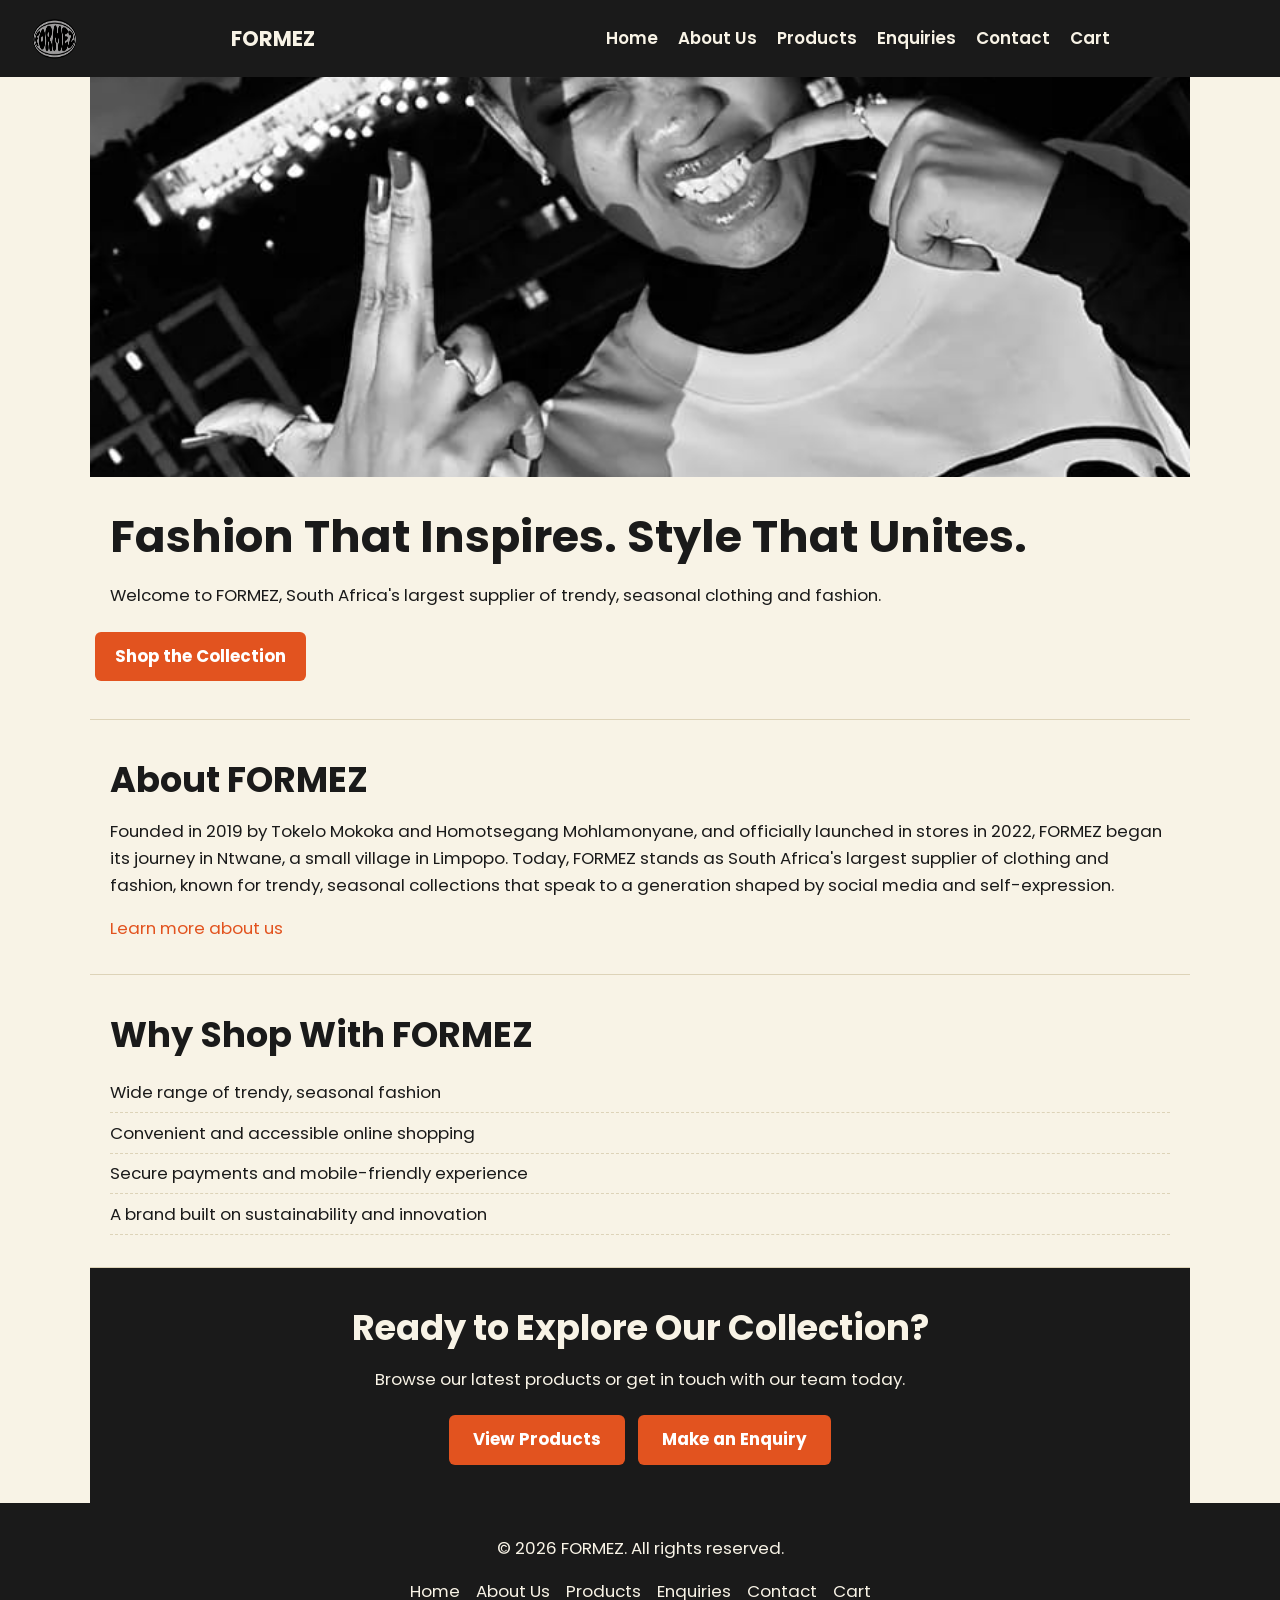
<file: index.html>
<!DOCTYPE html>
<html lang="en">
<head>
    <meta charset="UTF-8">
    <meta name="viewport" content="width=device-width, initial-scale=1.0">
    <title>FORMEZ | Home</title>
    <link rel="stylesheet" href="css_assets/style.css">
<link rel="icon" type="image/png" href="_images/formez_logo.png">
    <meta name="description" content="Shop FORMEZ, South Africa's largest supplier of trendy, seasonal fashion. Oval logo tees, caps and beanies from a brand that began in Ntwane, Limpopo.">

    <meta name="author" content="FORMEZ"> 
    <meta name="keywords" content="Shop FORMEZ, seasonal fashion, FORMEZ home page, FORMEZ products, fashional cloths, fashion, South African brand, Brand from Ntwane, Limpopo brands, cool tees">
    
</head>
<body>

    <!-- ===== Site Header ===== -->
    <header>
        <img src="_images/formez_logo.png" alt="FORMEZ">
        <div class="logo">
            <h1>FORMEZ</h1>
        </div>

        <!-- ===== Main Navigation ===== -->
        <nav>
            <ul>
                <li><a href="index.html">Home</a></li>
                <li><a href="about.html">About Us</a></li>
                <li><a href="services.html">Products</a></li>
                <li><a href="inquiries.html">Enquiries</a></li>
                <li><a href="contact.html">Contact</a></li>
                <li><a href="cart.html">Cart</a></li>
            </ul>
        </nav>
    </header>

    <!-- ===== Main Content ===== -->
    <main>

        <!-- Hero Section -->
        <section id="hero">
            <img src="_images/formez_hero (2).jpeg" alt="FORMEZ">
            <h2>Fashion That Inspires. Style That Unites.</h2>
            <p>Welcome to FORMEZ, South Africa's largest supplier of trendy, seasonal clothing and fashion.</p>
            <a href="services.html" class="cta-button">Shop the Collection</a>
        </section>

        <!-- Brief Introduction Section -->
        <section id="intro">
            <h2>About FORMEZ</h2>
            <p>
                Founded in 2019 by Tokelo Mokoka and Homotsegang Mohlamonyane, and officially
                launched in stores in 2022, FORMEZ began its journey in Ntwane, a small village
                in Limpopo. Today, FORMEZ stands as South Africa's largest supplier of clothing
                and fashion, known for trendy, seasonal collections that speak to a generation
                shaped by social media and self-expression.
            </p>
            <a href="about.html">Learn more about us</a>
        </section>

        <!-- Featured Highlights Section -->
        <section id="highlights">
            <h2>Why Shop With FORMEZ</h2>
            <ul>
                <li>Wide range of trendy, seasonal fashion</li>
                <li>Convenient and accessible online shopping</li>
                <li>Secure payments and mobile-friendly experience</li>
                <li>A brand built on sustainability and innovation</li>
            </ul>
        </section>

        <!-- Call to Action Section -->
        <section id="call-to-action">
            <h2>Ready to Explore Our Collection?</h2>
            <p>Browse our latest products or get in touch with our team today.</p>
            <a href="services.html" class="cta-button">View Products</a>
            <a href="inquiries.html" class="cta-button">Make an Enquiry</a>
        </section>

    </main>

    <!-- ===== Site Footer ===== -->
    <footer>
       <span class="copyright"></span>
        <nav>
            <ul>
                <li><a href="index.html">Home</a></li>
                <li><a href="about.html">About Us</a></li>
                <li><a href="services.html">Products</a></li>
                <li><a href="inquiries.html">Enquiries</a></li>
                <li><a href="contact.html">Contact</a></li>
                <li><a href="cart.html">Cart</a></li>
            </ul>
        </nav>
    </footer>

    <script src="js_assets/cart.js" defer></script>
    <script src="js_assets/main.js" defer></script>

</body>
</html>
</file>
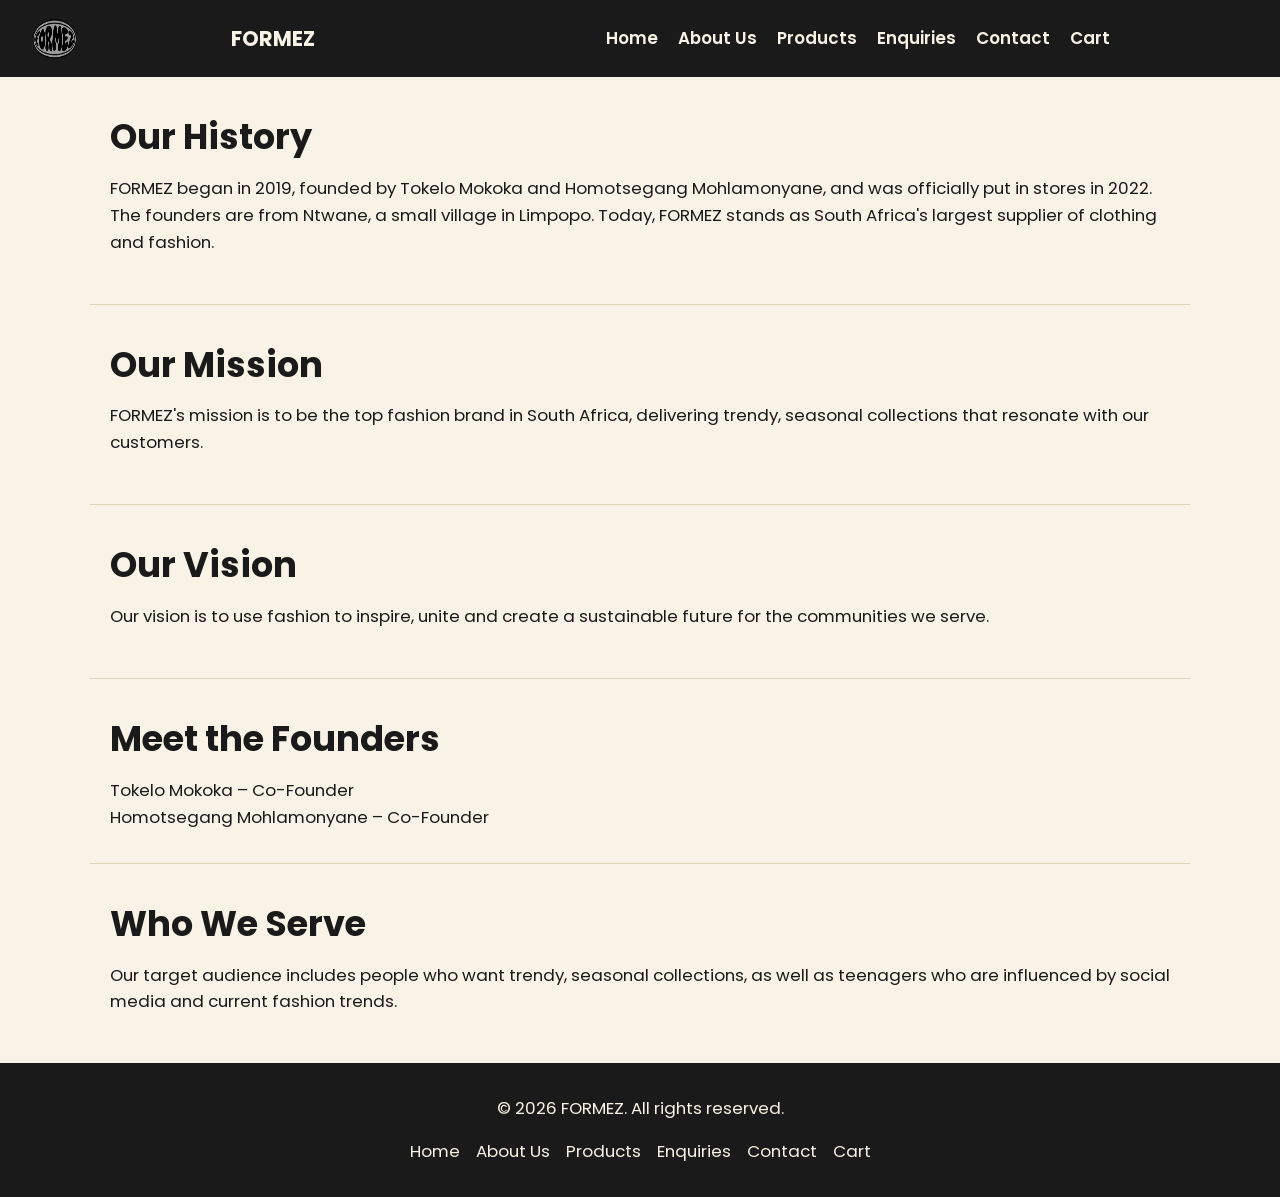
<file: about.html>
<!DOCTYPE html>
<html lang="en">
<head>
    <meta charset="UTF-8">
    <meta name="viewport" content="width=device-width, initial-scale=1.0">
    <title>FORMEZ | About Us</title>
    <link rel="stylesheet" href="css_assets/style.css">
    
    <meta name="author" content="FORMEZ">
    <meta name="keywords" content="formez, South African barands, seasonal fashion, clothing barand from South Africa, clothing barand from Limpopo, who satated formez, when was formez founded, learn mor about formez, 
    Learn about FORMEZ's history, mission, vision and the team behind South Africa's largest fashion supplier, What does FORMEZ offer, Services offered by FORMEZ, What does FORMEZ do, FORMEZ services, Shop FORMEZ, South Africa's largest supplier of trendy, seasonal fashion">
    <meta name="description" content="Learn about FORMEZ's history, mission, vision and the team behind South Africa's largest fashion supplier.">
    <link rel="icon" type="image/png" href="_images/formez_logo.png">
</head>
<body>

    <!-- ===== Site Header ===== -->
    <header>
        <img src="_images/formez_logo.png" alt="FORMEZ">
        <div class="logo">
            <h1>FORMEZ</h1>
        </div>

        <!-- ===== Main Navigation ===== -->
        <nav>
            <ul>
                <li><a href="index.html">Home</a></li>
                <li><a href="about.html">About Us</a></li>
                <li><a href="services.html">Products</a></li>
                <li><a href="inquiries.html">Enquiries</a></li>
                <li><a href="contact.html">Contact</a></li>
                <li><a href="cart.html">Cart</a></li>
            </ul>
        </nav>
    </header>

    <!-- ===== Main Content ===== -->
    <main>

        <!-- Organisation History Section -->
        <section id="history">
            <h2>Our History</h2>
            <p>
                FORMEZ began in 2019, founded by Tokelo Mokoka and Homotsegang Mohlamonyane,
                and was officially put in stores in 2022. The founders are from Ntwane, a small
                village in Limpopo. Today, FORMEZ stands as South Africa's largest supplier of
                clothing and fashion.
            </p>
        </section>

        <!-- Mission Section -->
        <section id="mission">
            <h2>Our Mission</h2>
            <p>
                FORMEZ's mission is to be the top fashion brand in South Africa, delivering
                trendy, seasonal collections that resonate with our customers.
            </p>
        </section>

        <!-- Vision Section -->
        <section id="vision">
            <h2>Our Vision</h2>
            <p>
                Our vision is to use fashion to inspire, unite and create a sustainable future
                for the communities we serve.
            </p>
        </section>

        <!-- Team Section -->
        <section id="team">
            <h2>Meet the Founders</h2>
            <ul>
                <li>Tokelo Mokoka &ndash; Co-Founder</li>
                <li>Homotsegang Mohlamonyane &ndash; Co-Founder</li>
            </ul>
        </section>

        <!-- Target Audience Section -->
        <section id="audience">
            <h2>Who We Serve</h2>
            <p>
                Our target audience includes people who want trendy, seasonal collections, as
                well as teenagers who are influenced by social media and current fashion trends.
            </p>
        </section>

    </main>

    <!-- ===== Site Footer ===== -->
    <footer>
        <span class="copyright"></span>
        <nav>
            <ul>
                <li><a href="index.html">Home</a></li>
                <li><a href="about.html">About Us</a></li>
                <li><a href="services.html">Products</a></li>
                <li><a href="inquiries.html">Enquiries</a></li>
                <li><a href="contact.html">Contact</a></li>
                <li><a href="cart.html">Cart</a></li>
            </ul>
        </nav>
    </footer>

    <script src="js_assets/cart.js" defer></script>
    <script src="js_assets/main.js" defer></script>

</body>
</html>
</file>
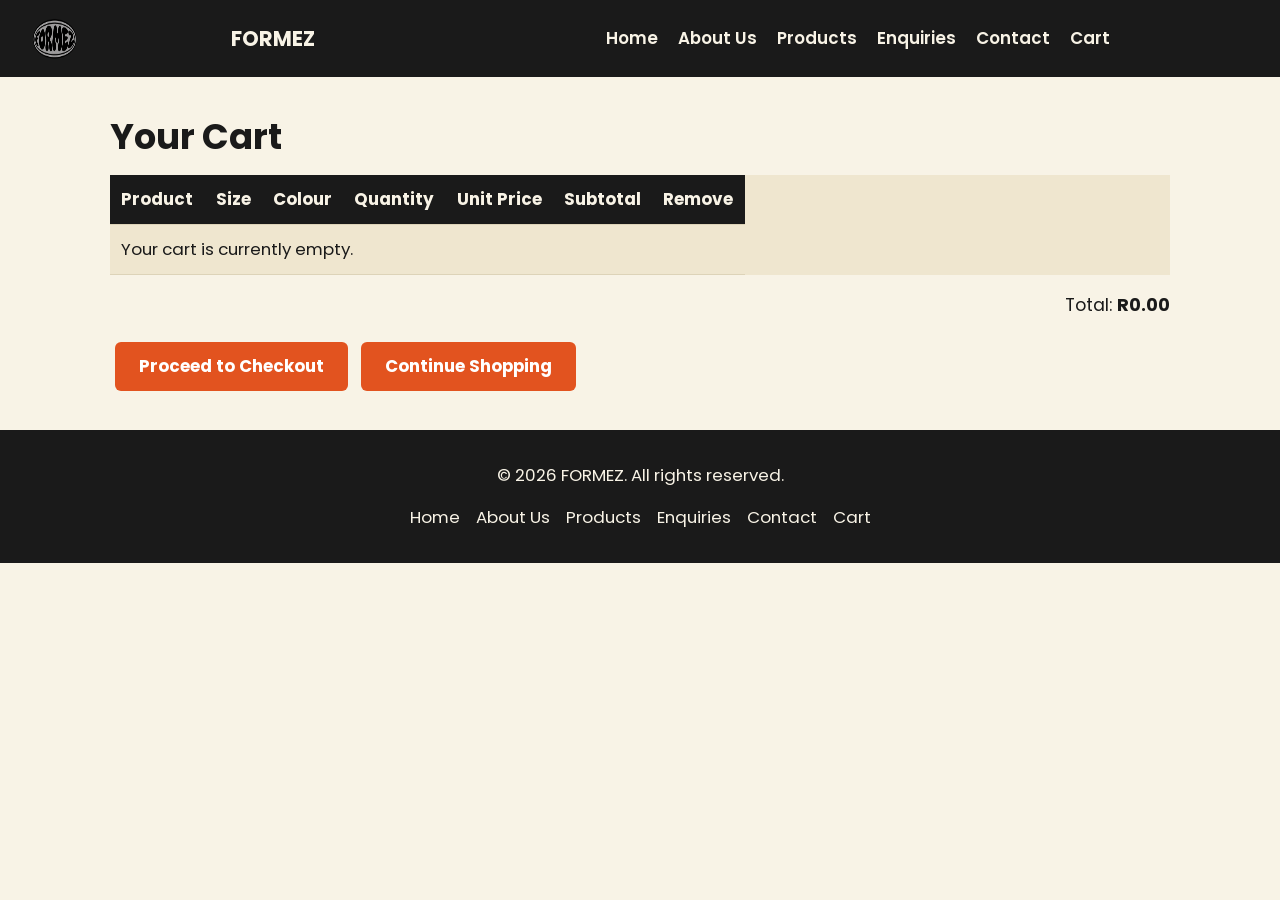
<file: cart.html>
<!DOCTYPE html>
<html lang="en">
<head>
    <meta charset="UTF-8">
    <meta name="viewport" content="width=device-width, initial-scale=1.0">
    <title>FORMEZ | Your Cart</title>
    <link rel="stylesheet" href="css_assets/style.css">
    <meta name="description" content="Review the items in your FORMEZ shopping cart before checking out.">
    <meta name="keywords" content="FORMEZ chart, Formez shop, Check my FORMEZ chart, Trendy cloths, South African brands, Brand from Ntwane">
    <link rel="icon" type="image/png" href="_images/formez_logo.png">
</head>
<body>

    <!-- ===== Site Header ===== -->
    <header>
        <img src="_images/formez_logo.png" alt="FORMEZ">
        <div class="logo">
            <h1>FORMEZ</h1>
        </div>

        <!-- ===== Main Navigation ===== -->
        <nav>
            <ul>
                <li><a href="index.html">Home</a></li>
                <li><a href="about.html">About Us</a></li>
                <li><a href="services.html">Products</a></li>
                <li><a href="inquiries.html">Enquiries</a></li>
                <li><a href="contact.html">Contact</a></li>
                <li><a href="cart.html">Cart</a></li>
            </ul>
        </nav>
    </header>

    <!-- ===== Main Content ===== -->
    <main>

        <section id="cart-section">
            <h2>Your Cart</h2>

            <table id="cart-table">
                <thead>
                    <tr>
                        <th>Product</th>
                        <th>Size</th>
                        <th>Colour</th>
                        <th>Quantity</th>
                        <th>Unit Price</th>
                        <th>Subtotal</th>
                        <th>Remove</th>
                    </tr>
                </thead>
                <tbody>
                    <tr>
                        <td colspan="7">Your cart is currently empty.</td>
                    </tr>
                </tbody>
            </table>

            <p>Total: <strong id="cart-total">R0.00</strong></p>

            <a href="checkout.html" class="cta-button">Proceed to Checkout</a>
            <a href="services.html" class="cta-button">Continue Shopping</a>
        </section>

    </main>

    <!-- ===== Site Footer ===== -->
    <footer>
         <span class="copyright"></span>
        <nav>
            <ul>
                <li><a href="index.html">Home</a></li>
                <li><a href="about.html">About Us</a></li>
                <li><a href="services.html">Products</a></li>
                <li><a href="inquiries.html">Enquiries</a></li>
                <li><a href="contact.html">Contact</a></li>
                <li><a href="cart.html">Cart</a></li>
            </ul>
        </nav>
    </footer>

    <script src="js_assets/cart.js" defer></script>
    <script src="js_assets/main.js" defer></script>

</body>
</html>
</file>
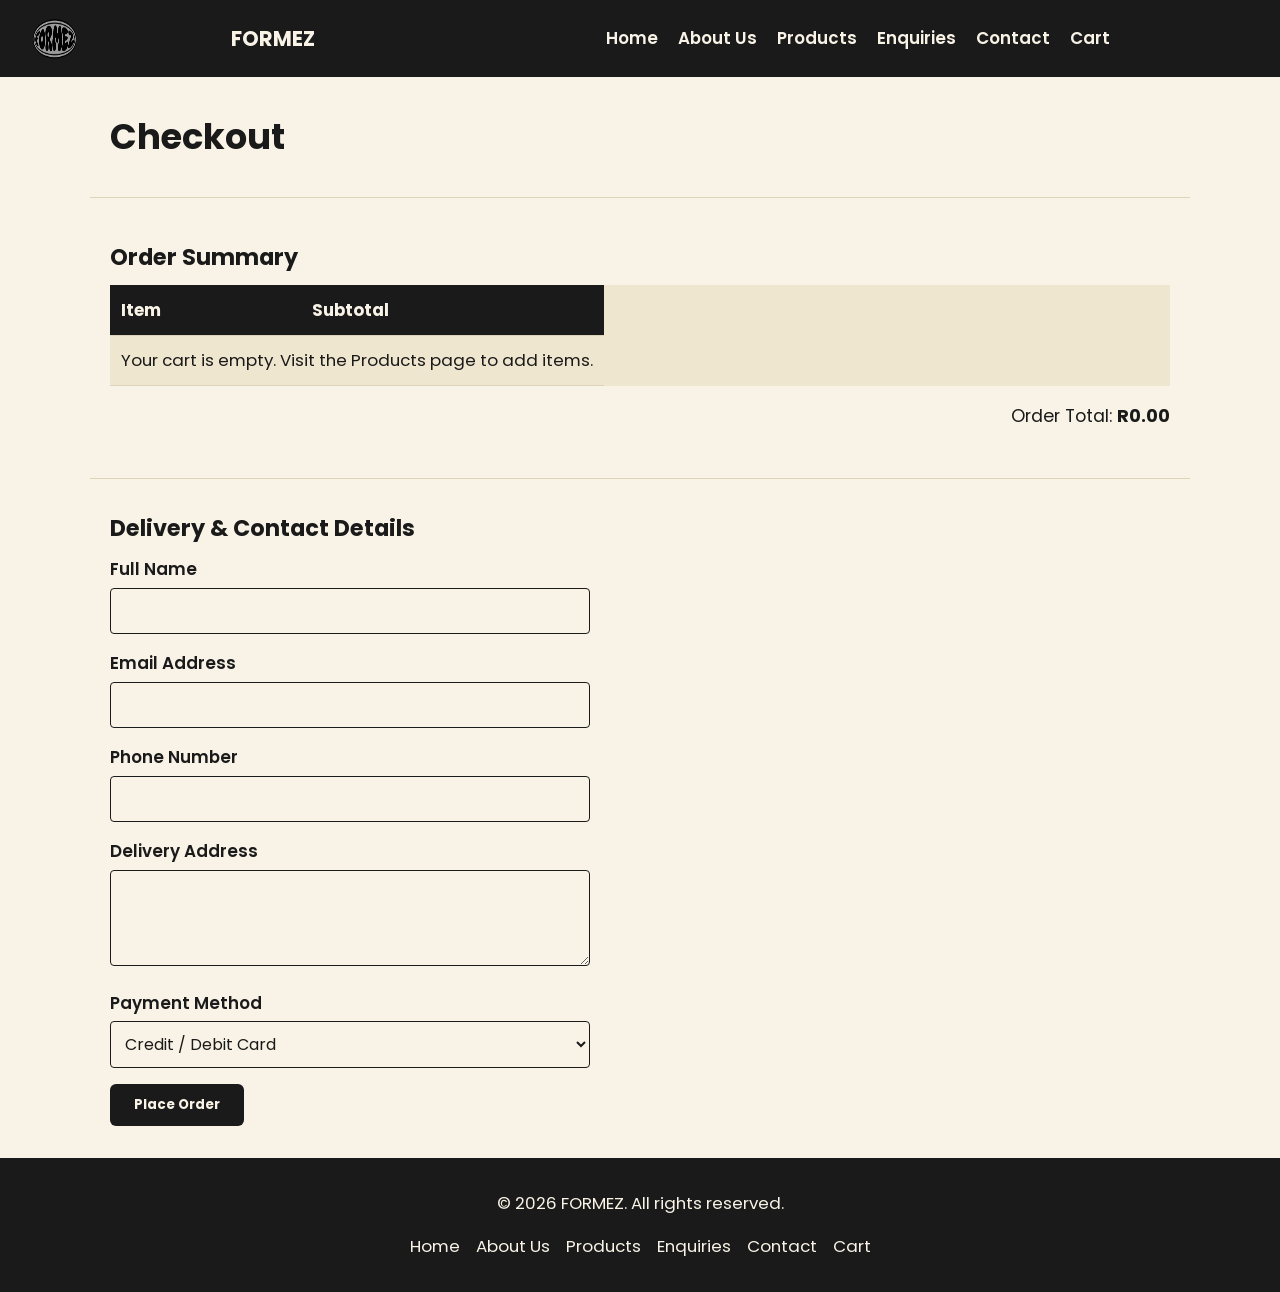
<file: checkout.html>
<!DOCTYPE html>
<html lang="en">
<head>
    <meta charset="UTF-8">
    <meta name="viewport" content="width=device-width, initial-scale=1.0">
    <title>FORMEZ | Checkout</title>
    <link rel="stylesheet" href="css_assets/style.css">
    <meta name="description" content="Complete your order with FORMEZ.">
<link rel="icon" type="image/png" href="_images/formez_logo.png">   
</head>
<body>

    <!-- ===== Site Header ===== -->
    <header>
        <img src="_images/formez_logo.png" alt="FORMEZ">
        <div class="logo">
            <h1>FORMEZ</h1>
        </div>

        <!-- ===== Main Navigation ===== -->
        <nav>
            <ul>
                <li><a href="index.html">Home</a></li>
                <li><a href="about.html">About Us</a></li>
                <li><a href="services.html">Products</a></li>
                <li><a href="inquiries.html">Enquiries</a></li>
                <li><a href="contact.html">Contact</a></li>
                <li><a href="cart.html">Cart</a></li>
            </ul>
        </nav>
    </header>

    <!-- ===== Main Content ===== -->
    <main>

        <h2>Checkout</h2>

        <!-- Order Summary Section -->
        <section id="checkout-summary">
            <h3>Order Summary</h3>

            <table id="order-summary-table">
                <thead>
                    <tr>
                        <th>Item</th>
                        <th>Subtotal</th>
                    </tr>
                </thead>
                <tbody>
                    <tr>
                        <td colspan="2">Your order summary will appear here.</td>
                    </tr>
                </tbody>
            </table>

            <p>Order Total: <strong id="order-total">R0.00</strong></p>
        </section>

        <!-- Checkout / Delivery Details Form -->
        <section id="checkout-form-section">
            <h3>Delivery &amp; Contact Details</h3>

            <form action="#" method="post">
                <div>
                    <label for="full-name">Full Name</label>
                    <input type="text" id="full-name" name="full-name">
                </div>

                <div>
                    <label for="email">Email Address</label>
                    <input type="email" id="email" name="email">
                </div>

                <div>
                    <label for="phone">Phone Number</label>
                    <input type="tel" id="phone" name="phone">
                </div>

                <div>
                    <label for="address">Delivery Address</label>
                    <textarea id="address" name="address" rows="3"></textarea>
                </div>

                <div>
                    <label for="payment-method">Payment Method</label>
                    <select id="payment-method" name="payment-method">
                        <option value="card">Credit / Debit Card</option>
                        <option value="eft">EFT</option>
                        <option value="cod">Cash on Delivery</option>
                    </select>
                </div>

                <button type="submit">Place Order</button>
            </form>
        </section>

    </main>

    <!-- ===== Site Footer ===== -->
    <footer>
         <span class="copyright"></span>
        <nav>
            <ul>
                <li><a href="index.html">Home</a></li>
                <li><a href="about.html">About Us</a></li>
                <li><a href="services.html">Products</a></li>
                <li><a href="inquiries.html">Enquiries</a></li>
                <li><a href="contact.html">Contact</a></li>
                <li><a href="cart.html">Cart</a></li>
            </ul>
        </nav>
    </footer>

    <script src="js_assets/cart.js" defer></script>
    <script src="js_assets/main.js" defer></script>
    <script src="js_assets/forms.js" defer></script>

</body>
</html>
</file>
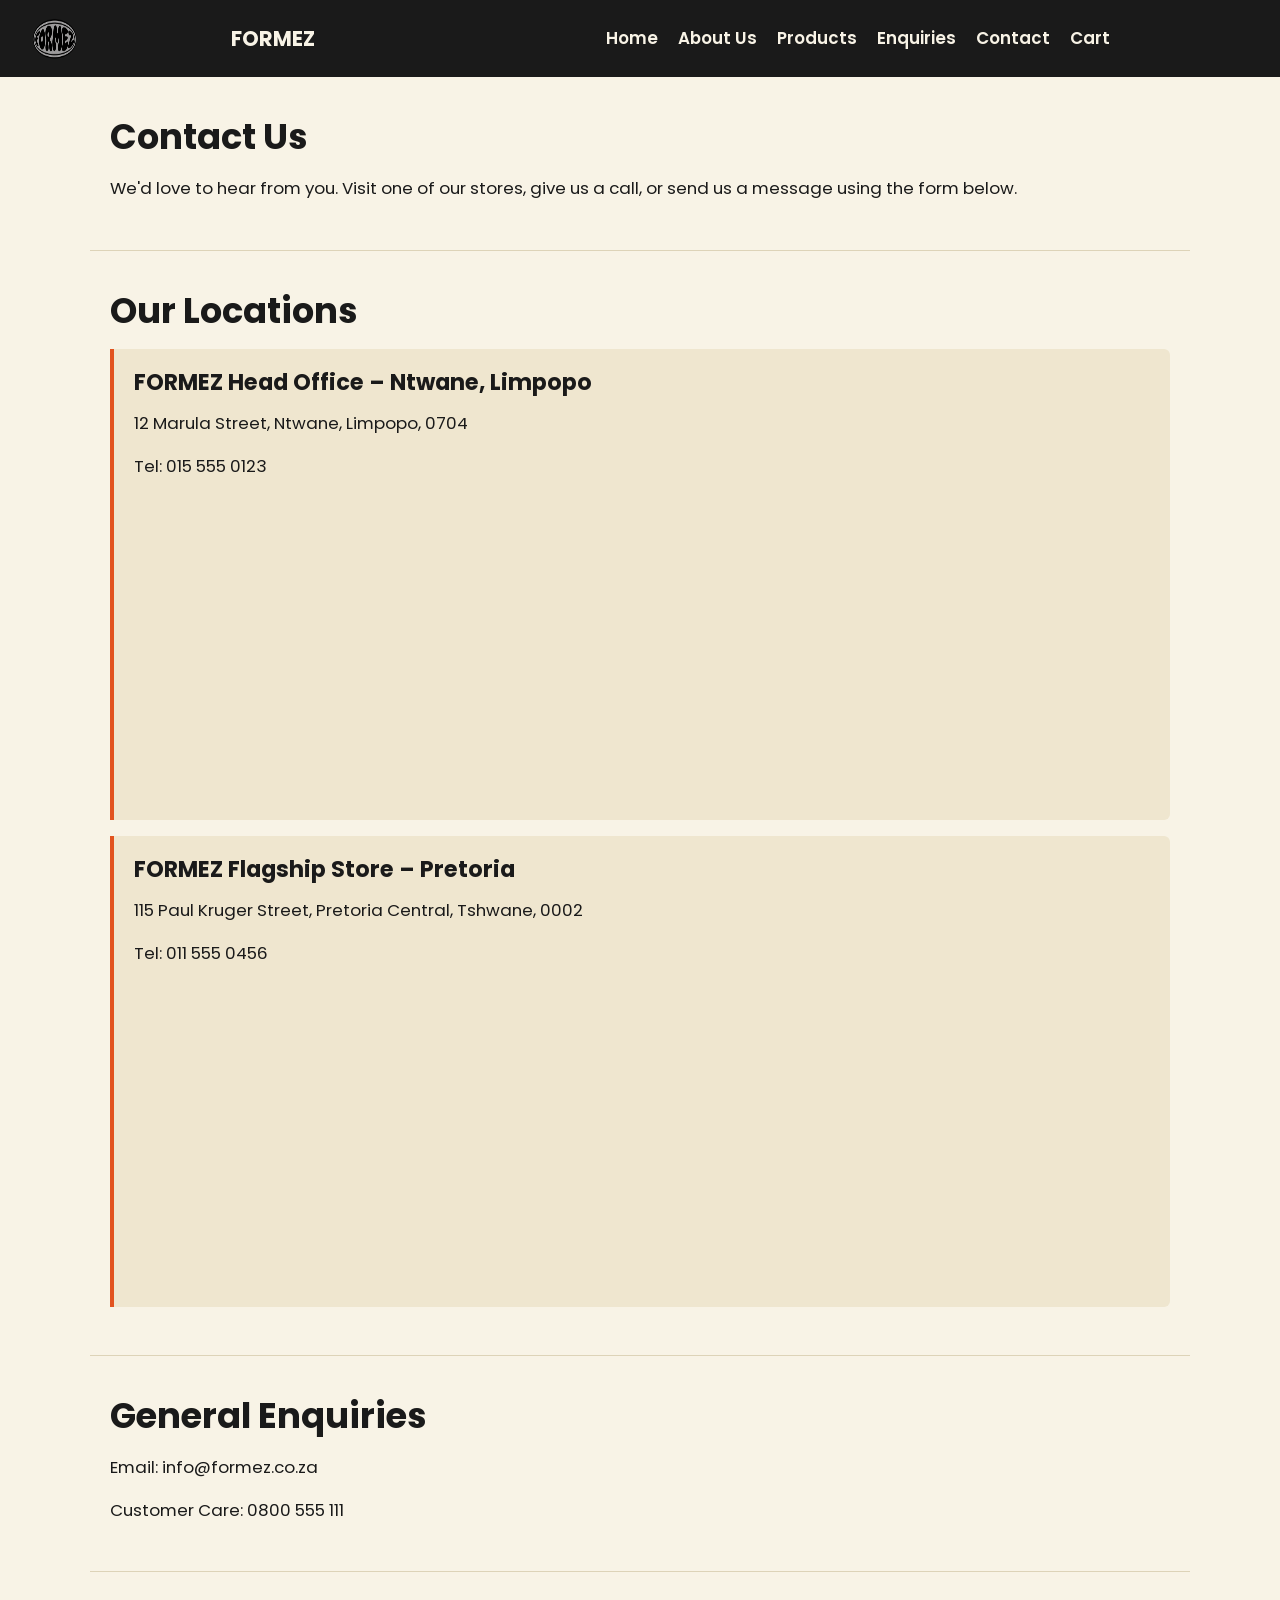
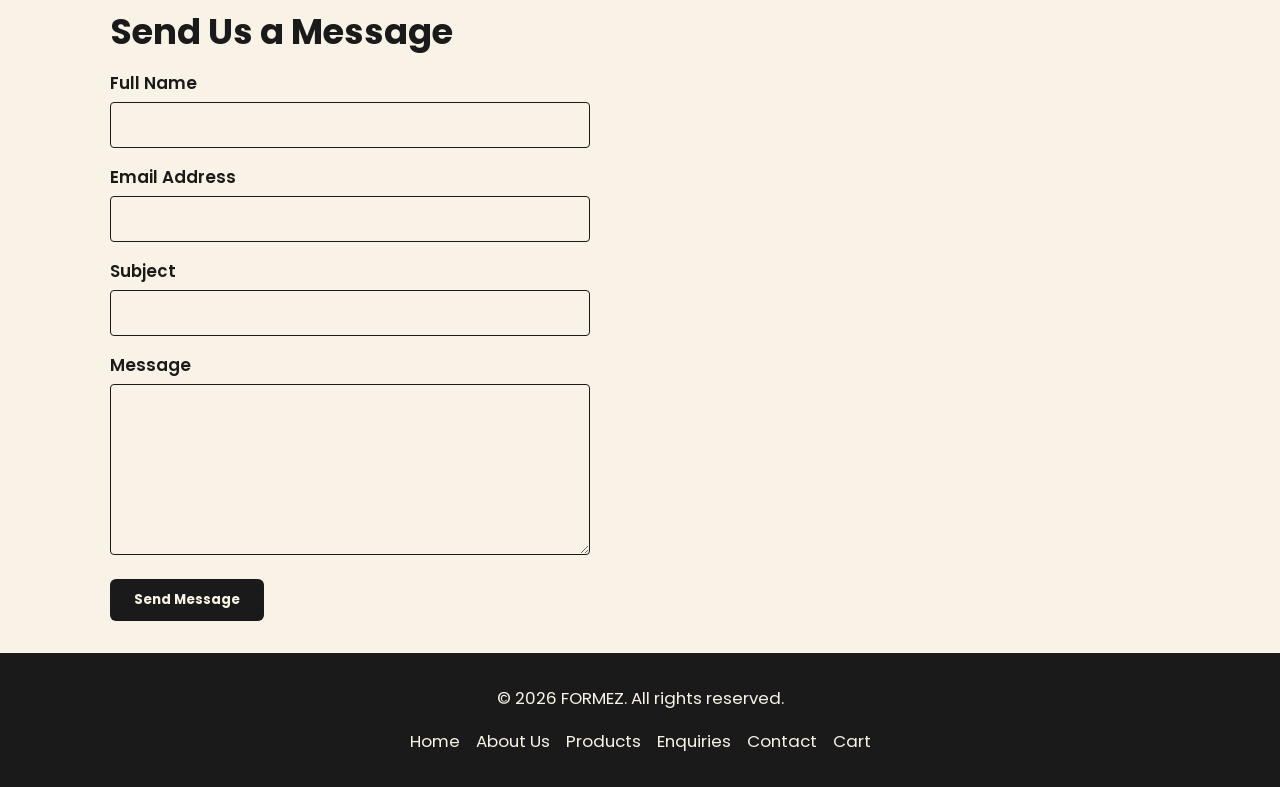
<file: contact.html>
<!DOCTYPE html>
<html lang="en">
<head>
    <meta charset="UTF-8">
    <meta name="viewport" content="width=device-width, initial-scale=1.0">
    <title>FORMEZ | Contact Us</title>
    <link rel="stylesheet" href="css_assets/style.css">

    <meta name="author" content="FORMEZ">
    <meta name="description" content="Get in touch with FORMEZ. Find our store locations, contact details and send us a message.">
    <meta name="keywords" content="Get FORMEZ, Find store, Location of FORMEZ store, Find FORMEZ, Send message to FORMEZ, Shop FORMEZ, Seasonal trendy cloths,Oval logo tees, Get FORMEZ contacts">
<link rel="icon" type="image/png" href="_images/formez_logo.png">   
</head>
<body>

    <!-- ===== Site Header ===== -->
    <header>
        <img src="_images/formez_logo.png" alt="FORMEZ">
        <div class="logo">
            <h1>FORMEZ</h1>
        </div>

        <!-- ===== Main Navigation ===== -->
        <nav>
            <ul>
                <li><a href="index.html">Home</a></li>
                <li><a href="about.html">About Us</a></li>
                <li><a href="services.html">Products</a></li>
                <li><a href="inquiries.html">Enquiries</a></li>
                <li><a href="contact.html">Contact</a></li>
                <li><a href="cart.html">Cart</a></li>
            </ul>
        </nav>
    </header>

    <!-- ===== Main Content ===== -->
    <main>

        <!-- Contact Introduction Section -->
        <section id="contact-intro">
            <h2>Contact Us</h2>
            <p>
                We'd love to hear from you. Visit one of our stores, give us a call, or send us
                a message using the form below.
            </p>
        </section>

        <!-- Store Locations Section -->
        <section id="locations">
            <h2>Our Locations</h2>

            <article class="location">
                <h3>FORMEZ Head Office &ndash; Ntwane, Limpopo</h3>
                <p>12 Marula Street, Ntwane, Limpopo, 0704</p>
                <p>Tel: 015 555 0123</p>
                <iframe src="https://www.google.com/maps/embed?pb=!1m18!1m12!1m3!1d3611.0784046877934!2d29.402033210827085!3d-25.16683032243791!2m3!1f0!2f0!3f0!3m2!1i1024!2i768!4f13.1!3m3!1m2!1s0x1ec0352430c9b0dd%3A0xa37ff96107714622!2sGroblersdal%20Mall!5e0!3m2!1sen!2sza!4v1789469545303!5m2!1sen!2sza" width="400" height="300" style="border:0;" allowfullscreen="" loading="lazy" referrerpolicy="strict-origin-when-cross-origin"></iframe>
            </article>

            <article class="location">
                <h3>FORMEZ Flagship Store &ndash; Pretoria</h3>
                <p>115 Paul Kruger Street, Pretoria Central, Tshwane, 0002</p>
                <p>Tel: 011 555 0456</p>
                <iframe src="https://www.google.com/maps/embed?pb=!1m18!1m12!1m3!1d3611.0784046877934!2d29.402033210827085!3d-25.16683032243791!2m3!1f0!2f0!3f0!3m2!1i1024!2i768!4f13.1!3m3!1m2!1s0x1e95620dc530bccd%3A0x157e1b5b8cc77afe!2s115%20Paul%20Kruger%20Street%2C%20Pretoria%20Central%2C%20Pretoria!5e0!3m2!1sen!2sza!4v1789469639041!5m2!1sen!2sza" width="400" height="300" style="border:0;" allowfullscreen="" loading="lazy" referrerpolicy="strict-origin-when-cross-origin"></iframe>
            </article>
        </section>

        <!-- General Contact Details Section -->
        <section id="contact-details">
            <h2>General Enquiries</h2>
            <p>Email: info@formez.co.za</p>
            <p>Customer Care: 0800 555 111</p>
        </section>

        <!-- Contact Form Section -->
        <section id="contact-form">
            <h2>Send Us a Message</h2>
            <form action="#" method="post">
                <div>
                    <label for="name">Full Name</label>
                    <input type="text" id="name" name="name">
                </div>

                <div>
                    <label for="email">Email Address</label>
                    <input type="email" id="email" name="email">
                </div>

                <div>
                    <label for="subject">Subject</label>
                    <input type="text" id="subject" name="subject">
                </div>

                <div>
                    <label for="message">Message</label>
                    <textarea id="message" name="message" rows="6"></textarea>
                </div>

                <button type="submit">Send Message</button>
            </form>
        </section>

    </main>

    <!-- ===== Site Footer ===== -->
    <footer>
       <span class="copyright"></span>
        <nav>
            <ul>
                <li><a href="index.html">Home</a></li>
                <li><a href="about.html">About Us</a></li>
                <li><a href="services.html">Products</a></li>
                <li><a href="inquiries.html">Enquiries</a></li>
                <li><a href="contact.html">Contact</a></li>
                <li><a href="cart.html">Cart</a></li>
            </ul>
        </nav>
    </footer>

    <script src="js_assets/cart.js" defer></script>
    <script src="js_assets/main.js" defer></script>
    <script src="js_assets/forms.js" defer></script>

</body>
</html>
</file>
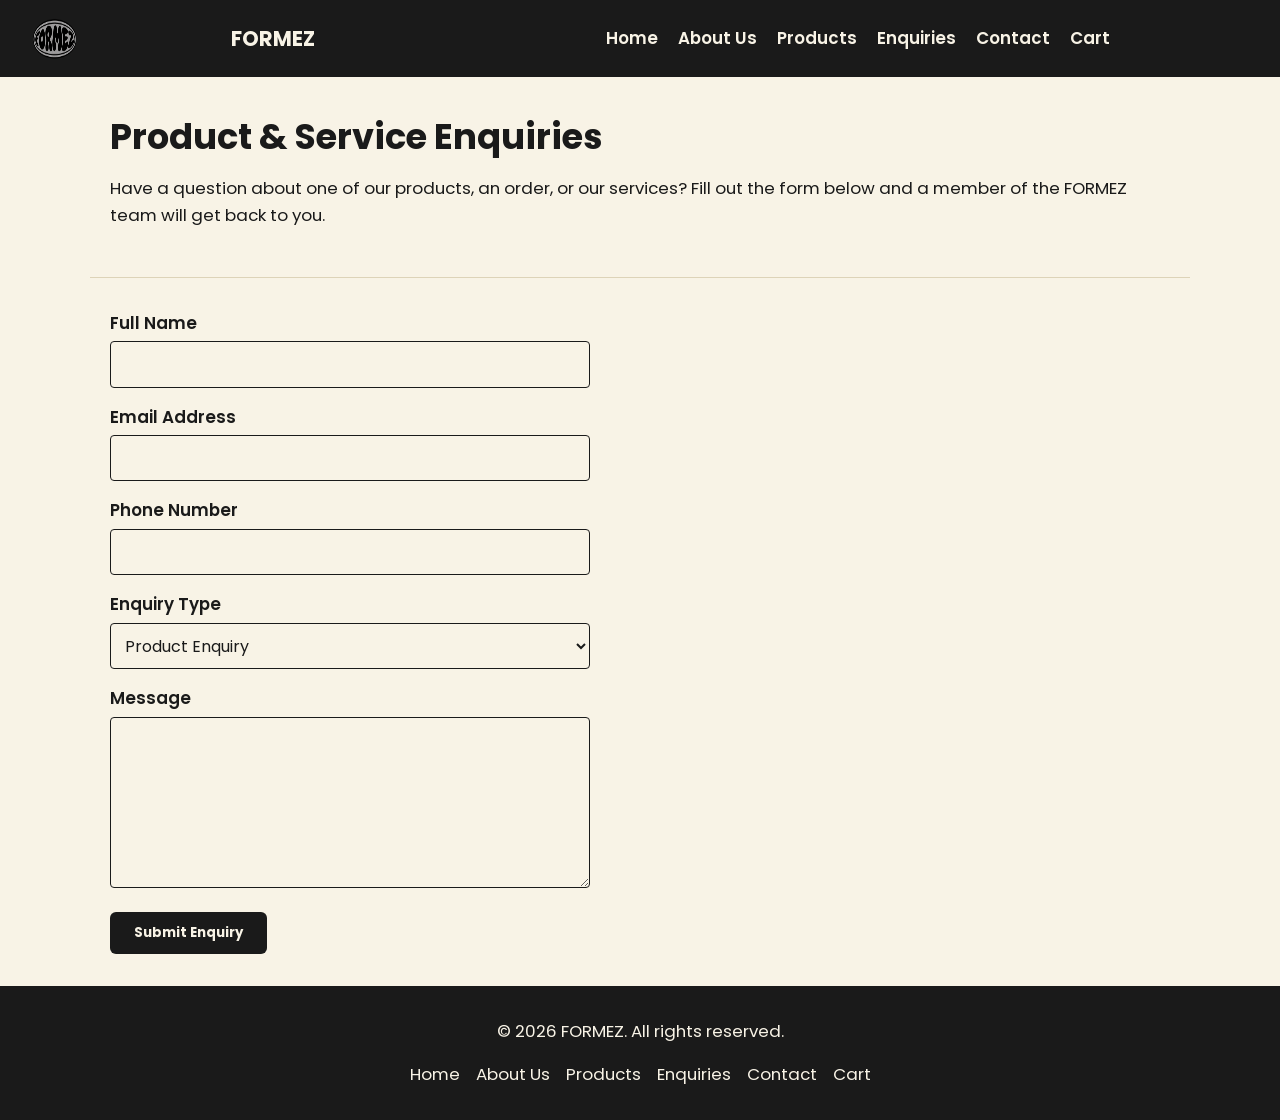
<file: inquiries.html>
<!DOCTYPE html>
<html lang="en">
<head>
    <meta charset="UTF-8">
    <meta name="viewport" content="width=device-width, initial-scale=1.0">
    <title>FORMEZ | Enquiries</title>
    <link rel="stylesheet" href="css_assets/style.css">
<link rel="icon" type="image/png" href="_images/formez_logo.png">
    <meta name="description" content="Shop FORMEZ, South Africa's largest supplier of trendy, seasonal fashion. Oval logo tees, caps and beanies from a brand that began in Ntwane, Limpopo. FORMEZ enquiries and customer support. Send FORMEZ an enquiry about our products or services.">

    <meta name="author" content="FORMEZ">
    <meta name="keywords" content="Send FORMEZ an enquiry, FORMEZ enquire, Shop FORMEZ, seasonal fashion, How to enquire FORMEZ">
    
</head>
<body>

    <!-- ===== Site Header ===== -->
    <header>
        <img src="_images/formez_logo.png" alt="FORMEZ">
        <div class="logo">
            <h1>FORMEZ</h1>
        </div>

        <!-- ===== Main Navigation ===== -->
        <nav>
            <ul>
                <li><a href="index.html">Home</a></li>
                <li><a href="about.html">About Us</a></li>
                <li><a href="services.html">Products</a></li>
                <li><a href="inquiries.html">Enquiries</a></li>
                <li><a href="contact.html">Contact</a></li>
                <li><a href="cart.html">Cart</a></li>
            </ul>
        </nav>
    </header>

    <!-- ===== Main Content ===== -->
    <main>

        <!-- Enquiry Introduction Section -->
        <section id="enquiry-intro">
            <h2>Product &amp; Service Enquiries</h2>
            <p>
                Have a question about one of our products, an order, or our services? Fill out
                the form below and a member of the FORMEZ team will get back to you.
            </p>
        </section>

        <!-- Enquiry Form Section -->
        <section id="enquiry-form">
            <form action="#" method="post">
                <div>
                    <label for="full-name">Full Name</label>
                    <input type="text" id="full-name" name="full-name">
                </div>

                <div>
                    <label for="email">Email Address</label>
                    <input type="email" id="email" name="email">
                </div>

                <div>
                    <label for="phone">Phone Number</label>
                    <input type="tel" id="phone" name="phone">
                </div>

                <div>
                    <label for="enquiry-type">Enquiry Type</label>
                    <select id="enquiry-type" name="enquiry-type">
                        <option value="product">Product Enquiry</option>
                        <option value="order">Order Enquiry</option>
                        <option value="general">General Enquiry</option>
                    </select>
                </div>

                <div>
                    <label for="message">Message</label>
                    <textarea id="message" name="message" rows="6"></textarea>
                </div>

                <button type="submit">Submit Enquiry</button>
            </form>
        </section>

    </main>

    <!-- ===== Site Footer ===== -->
    <footer>
         <span class="copyright"></span>
        <nav>
            <ul>
                <li><a href="index.html">Home</a></li>
                <li><a href="about.html">About Us</a></li>
                <li><a href="services.html">Products</a></li>
                <li><a href="inquiries.html">Enquiries</a></li>
                <li><a href="contact.html">Contact</a></li>
                <li><a href="cart.html">Cart</a></li>
            </ul>
        </nav>
    </footer>

    <script src="js_assets/cart.js" defer></script>
    <script src="js_assets/main.js" defer></script>
    <script src="js_assets/forms.js" defer></script>

</body>
</html>
</file>
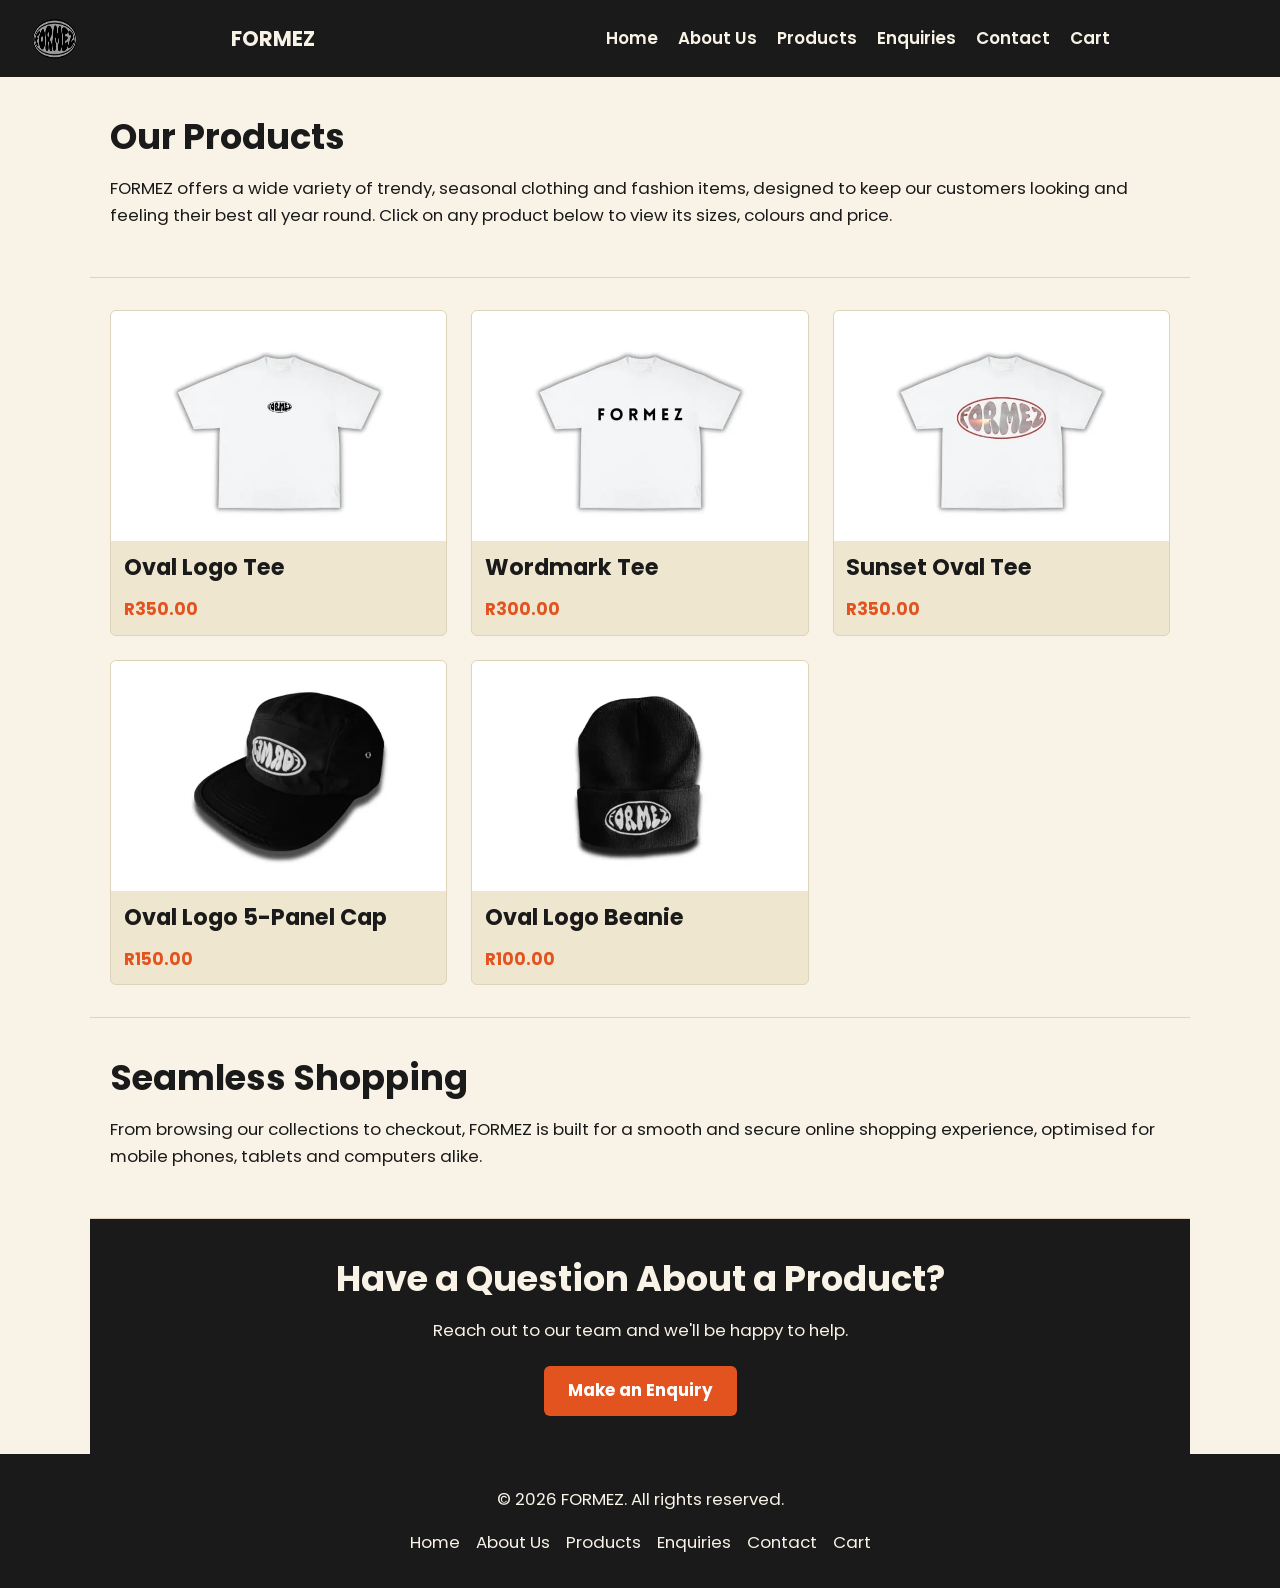
<file: services.html>
<!DOCTYPE html>
<html lang="en">
<head>
    <meta charset="UTF-8">
    <meta name="viewport" content="width=device-width, initial-scale=1.0">
    <title>FORMEZ | Products</title>
    <link rel="stylesheet" href="css_assets/style.css">

    <meta name="description" content="Shop FORMEZ, South Africa's largest supplier of trendy, seasonal fashion. Oval logo tees, caps and beanies from a brand that began in Ntwane, Limpopo. Services from FORMEZ. Browse FORMEZ's range of trendy, seasonal clothing and fashion products.">
    <meta name="author" content="FORMEZ">
    <link rel="icon" type="image/png" href="_images/formez_logo.png">
    <meta name="keywords" content="What does FORMEZ offer, Services offered by FORMEZ, What does FORMEZ do, FORMEZ services, Shop FORMEZ, South Africa's largest supplier of trendy, seasonal fashion, Buy FORMEZ, FORMEZ products, Cool tees, trendy cloths, FORMEZ">
    
    
</head>
<body>

    <!-- ===== Site Header ===== -->
    <header>
        <img src="_images/formez_logo.png" alt="FORMEZ">
        <div class="logo">
            <h1>FORMEZ</h1>
        </div>

        <!-- ===== Main Navigation ===== -->
        <nav>
            <ul>
                <li><a href="index.html">Home</a></li>
                <li><a href="about.html">About Us</a></li>
                <li><a href="services.html">Products</a></li>
                <li><a href="inquiries.html">Enquiries</a></li>
                <li><a href="contact.html">Contact</a></li>
                <li><a href="cart.html">Cart</a></li>
            </ul>
        </nav>
    </header>

    <!-- ===== Main Content ===== -->
    <main>

        <!-- Products Introduction Section -->
        <section id="products-intro">
            <h2>Our Products</h2>
            <p>
                FORMEZ offers a wide variety of trendy, seasonal clothing and fashion items,
                designed to keep our customers looking and feeling their best all year round.
                Click on any product below to view its sizes, colours and price.
            </p>
        </section>

        <!-- Product Grid Section -->
        <section id="product-grid">

            <article class="product-card">
                <a href="product_classic_oval-tee.html">
                    <img src="_images/formez_product_01.jpeg" alt="Oval Logo Tee" class="product-thumb">
                    <h3>Oval Logo Tee</h3>
                    <p>R350.00</p>
                </a>
            </article>

            <article class="product-card">
                <a href="product_wordmark-tee.html">
                    <img src="_images/formez_product_03.jpeg" alt="Wordmark Tee" class="product-thumb">
                    <h3>Wordmark Tee</h3>
                    <p>R300.00</p>
                </a>
            </article>

            <article class="product-card">
                <a href="product_sunset_oval-tee.html">
                    <img src="_images/formez_product_04.jpeg" alt="Sunset Oval Tee" class="product-thumb">
                    <h3>Sunset Oval Tee</h3>
                    <p>R350.00</p>
                </a>
            </article>

            <article class="product-card">
                <a href="product_oval_cap.html">
                    <img src="_images/formez_product_10.jpeg" alt="Oval Logo 5-Panel Cap (Black)" class="product-thumb">
                    <h3>Oval Logo 5-Panel Cap</h3>
                    <p>R150.00</p>
                </a>
            </article>

            <article class="product-card">
                <a href="product_oval_beanie.html">
                    <img src="_images/formez_product_09.jpeg" alt="Oval Logo Beanie" class="product-thumb">
                    <h3>Oval Logo Beanie</h3>
                    <p>R100.00</p>
                </a>
            </article>

        </section>

        <!-- Shopping Experience Section -->
        <section id="shopping-experience">
            <h2>Seamless Shopping</h2>
            <p>
                From browsing our collections to checkout, FORMEZ is built for a smooth and
                secure online shopping experience, optimised for mobile phones, tablets and
                computers alike.
            </p>
        </section>

        <!-- Call to Action Section -->
        <section id="cta">
            <h2>Have a Question About a Product?</h2>
            <p>Reach out to our team and we'll be happy to help.</p>
            <a href="inquiries.html" class="cta-button">Make an Enquiry</a>
        </section>

    </main>

    <!-- ===== Site Footer ===== -->
    <footer>
       <span class="copyright"></span>
        <nav>
            <ul>
                <li><a href="index.html">Home</a></li>
                <li><a href="about.html">About Us</a></li>
                <li><a href="services.html">Products</a></li>
                <li><a href="inquiries.html">Enquiries</a></li>
                <li><a href="contact.html">Contact</a></li>
                <li><a href="cart.html">Cart</a></li>
            </ul>
        </nav>
    </footer>

    <script src="js_assets/cart.js" defer></script>
    <script src="js_assets/main.js" defer></script>

</body>
</html>
</file>
<file: css_assets/style.css>
/* FORMEZ Stylesheet */

/* ---------------- Font ----------------
   Importing one font from Google Fonts and using it everywhere. */

@import url('https://fonts.googleapis.com/css2?family=Poppins:wght@400;600;700&display=swap');

/* ---------------- Colours ----------------
   All colours are kept in one place (as variables) so they are
   easy to find and change later without hunting through the file. */

:root {
    --ink: #1a1a1a;        /* near-black, used for text and dark backgrounds */
    --paper: #f8f3e6;      /* warm off-white, main page background */
    --light: #efe6cf;      /* slightly darker cream, used for cards */
    --accent: #e2531f;     /* orange accent colour, buttons and prices */
    --accent-dark: #b93f16;/* darker orange, used on hover */
    --line: #ddd3b8;       /* light border/divider colour */
    --font: 'Poppins', Arial, sans-serif;
}

* {
    box-sizing: border-box;
    margin: 0;
    padding: 0;
}

body {
    font-family: var(--font);
    background-color: var(--paper);
    color: var(--ink);
    font-size: 1rem;      /* 16px base text size on phones */
    line-height: 1.6;
}

ul {
    list-style: none;
}

a {
    color: var(--accent);
    text-decoration: none;
}

/* Headings share the same bold style; sizes are set individually
   below and get bigger again in the tablet/desktop sections. */
h1, h2, h3 {
    font-weight: 700;
    margin-bottom: 0.6rem;
}

h2 {
    font-size: 1.5rem;
}

h3 {
    font-size: 1.15rem;
}

p {
    margin-bottom: 1rem;
}

/* ---------------- Responsive images ---------------- */

img {
    max-width: 100%;
    height: auto;
    display: block;
}

/* ---------------- Header & Navigation ----------------
   Mobile-first: on small screens the logo sits on top and the
   nav links stack in a full-width column underneath it. The
   TABLET section further down turns this into one horizontal row. */

header {
    background-color: var(--ink);
    padding: 1rem;
    position: sticky;  /* keeps the header visible when scrolling */
    top: 0;
}

header img {
    width: 45px;
    height: 45px;
    margin: 0 auto 0.5rem auto;
}

header .logo h1 {
    color: var(--paper);
    text-align: center;
    font-size: 1.3rem;
    margin-bottom: 0.75rem;
}

/* Nav links stacked in a column, one per line, on phones */
header nav ul {
    display: flex;
    flex-direction: column;
    align-items: center;
    gap: 0.6rem;
}

header nav a {
    color: var(--paper);
    font-weight: 600;
}

header nav a:hover,
header nav a:focus {
    text-decoration: underline;
    color: var(--accent);
}

/* ---------------- Buttons ----------------
   One shared style for every call-to-action link/button on the
   site (class="cta-button"), so they all look consistent. */

.cta-button {
    display: inline-block;
    background-color: var(--accent);
    color: #fff;
    font-weight: 700;
    padding: 0.7rem 1.5rem;
    border-radius: 6px;
    margin: 0.4rem 0.3rem;
}

.cta-button:hover,
.cta-button:focus {
    background-color: var(--accent-dark);
}

/* ---------------- General section spacing ---------------- */

main > section,
main > p,
main > h2 {
    padding: 2rem 1.25rem;
    border-bottom: 1px solid var(--line);
}

main > section:last-child {
    border-bottom: none;
}

/* ---------------- Hero section (home page) ----------------
   On mobile the image sits on top and the text sits underneath
   it in the normal page flow — no tricky positioning needed. */

#hero {
    text-align: center;
    padding: 0 0 2rem 0;
    border-bottom: 1px solid var(--line);
}

#hero img {
    width: 100%;
    height: 260px;
    object-fit: cover;   /* fills the box without distorting the photo */
    margin-bottom: 1.5rem;
}

#hero h2,
#hero p,
#hero a {
    padding-left: 1.25rem;
    padding-right: 1.25rem;
}

#hero h2 {
    font-size: 1.7rem;
}

/* ---------------- Call-to-action sections ----------------
   Any section with id="call-to-action" or id="cta" gets a dark
   background so it stands out from the rest of the page. */

#call-to-action,
#cta {
    background-color: var(--ink);
    color: var(--paper);
    text-align: center;
}

#call-to-action h2,
#cta h2 {
    color: var(--paper);
}

/* ---------------- Highlights list (home page) ---------------- */

#highlights li {
    padding: 0.4rem 0;
    border-bottom: 1px dashed var(--line);
}

/* ---------------- Product grid (services page) ----------------
   Flexbox with wrapping: cards sit one-per-row on a phone and
   line up side by side once there is enough space (see the
   TABLET and DESKTOP sections below). */

#product-grid {
    display: flex;
    flex-wrap: wrap;
    gap: 1.5rem;
}

.product-card {
    background-color: var(--light);
    border: 1px solid var(--line);
    border-radius: 6px;
    overflow: hidden;
    width: 100%;   /* one card per row on phones */
}

.product-card a {
    display: block;
    color: var(--ink);
    padding-bottom: 0.75rem;
}

.product-card .product-thumb {
    width: 100%;
    height: 200px;
    object-fit: cover;
}

.product-card h3,
.product-card p {
    margin: 0.6rem 0.8rem 0;
}

.product-card p {
    color: var(--accent);
    font-weight: 700;
}

/* ---------------- Product detail page ---------------- */

#product-detail {
    display: flex;
    flex-direction: column;
    gap: 1.5rem;
}

#product-gallery {
    display: flex;
    flex-wrap: wrap;
    gap: 0.5rem;
}

#product-gallery img {
    border: 1px solid var(--line);
    border-radius: 6px;
    height: 240px;
    width: 100%;
    object-fit: cover;
}

/* The first gallery photo is the big "main" image; the rest are
   small thumbnails next to it. */
#product-gallery img:not(:first-child) {
    width: 90px;
    height: 90px;
}

#product-price {
    color: var(--accent);
    font-size: 1.3rem;
    font-weight: 700;
}

#product-info form {
    background-color: var(--light);
    border: 1px solid var(--line);
    border-radius: 6px;
    padding: 1.25rem;
    margin-top: 1rem;
}

/* ---------------- Forms ----------------
   Shared styling for every form on the site (contact, enquiries,
   checkout, and the "add to cart" form on product pages). */

form {
    max-width: 30rem;   /* keeps standalone forms a comfortable width to read */
}

#product-info form {
    max-width: none;    /* this form already sits inside a narrow column */
}

form div {
    margin-bottom: 1rem;
}

label {
    display: block;
    font-weight: 600;
    margin-bottom: 0.3rem;
}

input,
select,
textarea {
    width: 100%;
    font-family: var(--font);
    font-size: 1rem;
    padding: 0.6rem;
    border: 1px solid var(--ink);
    border-radius: 4px;
    background-color: var(--paper);
    color: var(--ink);
}

textarea {
    min-height: 6rem;
    resize: vertical;
}

input:focus,
select:focus,
textarea:focus {
    outline: 2px solid var(--accent);
}

form button[type="submit"] {
    font-family: var(--font);
    font-weight: 700;
    background-color: var(--ink);
    color: var(--paper);
    border: none;
    border-radius: 6px;
    padding: 0.7rem 1.5rem;
    cursor: pointer;
}

form button[type="submit"]:hover,
form button[type="submit"]:focus {
    background-color: var(--accent);
}

/* ---------------- Tables (cart & checkout) ----------------
   "overflow-x: auto" lets a wide table scroll sideways on a small
   screen instead of squashing every column or breaking the layout. */

table {
    width: 100%;
    border-collapse: collapse;
    background-color: var(--light);
    display: block;
    overflow-x: auto;
}

th, td {
    padding: 0.7rem;
    text-align: left;
    white-space: nowrap;
    border-bottom: 1px solid var(--line);
}

thead {
    background-color: var(--ink);
    color: var(--paper);
}

#cart-section p,
#checkout-summary p {
    text-align: right;
    font-size: 1.1rem;
    margin-top: 1rem;
}

/* ---------------- Contact locations ---------------- */

.location {
    background-color: var(--light);
    border-left: 4px solid var(--accent);
    padding: 1rem 1.25rem;
    margin-bottom: 1rem;
    border-radius: 0 6px 6px 0;
}

/* ---------------- Footer ---------------- */

footer {
    background-color: var(--ink);
    color: var(--paper);
    text-align: center;
    padding: 2rem 1.25rem;
}

footer nav ul {
    display: flex;
    flex-wrap: wrap;
    justify-content: center;
    gap: 0.5rem 1rem;
    margin-top: 1rem;
}

footer nav a {
    color: var(--paper);
}

footer nav a:hover,
footer nav a:focus {
    color: var(--accent);
}

/* TABLET STYLES */

@media (min-width: 600px) {

    /* Text can afford to be a little bigger now there's more room */
    body {
        font-size: 1.05rem;
    }

    h2 {
        font-size: 1.85rem;
    }

    h3 {
        font-size: 1.3rem;
    }

    /* Header & nav become one horizontal row instead of stacked */
    header {
        display: flex;
        align-items: center;
        flex-wrap: wrap;
        gap: 1rem;
    }

    header img {
        margin: 0;
    }

    header .logo h1 {
        margin-bottom: 0;
        text-align: left;
    }

    header nav {
        margin-left: auto;
    }

    header nav ul {
        flex-direction: row;
        gap: 1.25rem;
    }

    /* Hero image and heading get bigger now there is more room */
    #hero img {
        height: 400px;
    }

    #hero h2 {
        font-size: 2.3rem;
    }

    /* Product cards: two per row instead of one */
    .product-card {
        width: calc(50% - 0.75rem);
    }

    .product-card .product-thumb {
        height: 230px;
    }

    /* Product gallery thumbnails a little bigger */
    #product-gallery img:not(:first-child) {
        width: 110px;
        height: 110px;
    }

    #product-price {
        font-size: 1.5rem;
    }
}


/* DESKTOP STYLES
   Everything in here only applies once the screen is at least
   1024px wide (laptops and bigger screens). */

@media (min-width: 1024px) {

    /* Text gets one more size increase for comfortable reading on
       a big screen */
    h2 {
        font-size: 2.2rem;
    }

    h3 {
        font-size: 1.4rem;
    }

    #hero h2 {
        font-size: 2.8rem;
    }

    /* Give the page a comfortable maximum width so content doesn't
       stretch edge-to-edge on very wide screens. */
    header > *,
    main > section,
    main > p,
    main > h2,
    footer > * {
        max-width: 1100px;
        margin-left: auto;
        margin-right: auto;
    }

    header {
        padding-left: 2rem;
        padding-right: 2rem;
    }

    /* Product cards: three per row */
    .product-card {
        width: calc(33.333% - 1rem);
    }

    /* Product detail page: gallery and info side by side instead
       of stacked */
    #product-detail {
        flex-direction: row;
        align-items: flex-start;
    }

    #product-gallery {
        flex: 1;
    }

    #product-info {
        flex: 1;
    }

    /* Hero text moves to the left and the whole section becomes
       taller so the photo and text feel more spacious */
    #hero {
        text-align: left;
        display: flex;
        flex-direction: column;
        justify-content: center;
        align-items: flex-start;
    }
}


/* ---------------- Part 3: JavaScript features ---------------- */

/* Form validation messages */
.error {
    display: block;
    color: #b00020;
    font-size: 0.9rem;
    margin-top: 0.3rem;
}

input.invalid,
select.invalid,
textarea.invalid {
    border-color: #b00020;
    border-width: 2px;
}

/* Status messages (added to cart, order placed, enquiry sent) */
.form-message {
    margin-top: 1rem;
}

.form-message:empty {
    display: none;
}

.success-message {
    background-color: var(--light);
    border-left: 4px solid var(--accent);
    padding: 1rem 1.25rem;
    border-radius: 0 6px 6px 0;
}

.error-message {
    color: #b00020;
    font-weight: 600;
}

.enquiry-list {
    margin-bottom: 1rem;
}

.enquiry-list li {
    margin-bottom: 0.5rem;
}

form button[type="submit"]:disabled {
    opacity: 0.6;
    cursor: wait;
}

/* Cart page */
.cart-qty {
    width: 4.5rem;
    padding: 0.3rem;
}

.remove-btn {
    font-family: var(--font);
    background: none;
    border: 1px solid var(--ink);
    border-radius: 4px;
    padding: 0.3rem 0.7rem;
    cursor: pointer;
}

.remove-btn:hover,
.remove-btn:focus {
    background-color: var(--accent);
    border-color: var(--accent);
    color: #fff;
}

/* Mobile menu button (added by main.js; phones only) */
.nav-toggle {
    display: block;
    margin: 0 auto 0.5rem auto;
    font-family: var(--font);
    font-weight: 600;
    background: none;
    color: var(--paper);
    border: 1px solid var(--paper);
    border-radius: 4px;
    padding: 0.4rem 1.2rem;
    cursor: pointer;
}

@media (max-width: 599px) {
    header nav.js-nav:not(.open) {
        display: none;
    }
}

@media (min-width: 600px) {
    .nav-toggle {
        display: none;
    }
}
</file>
